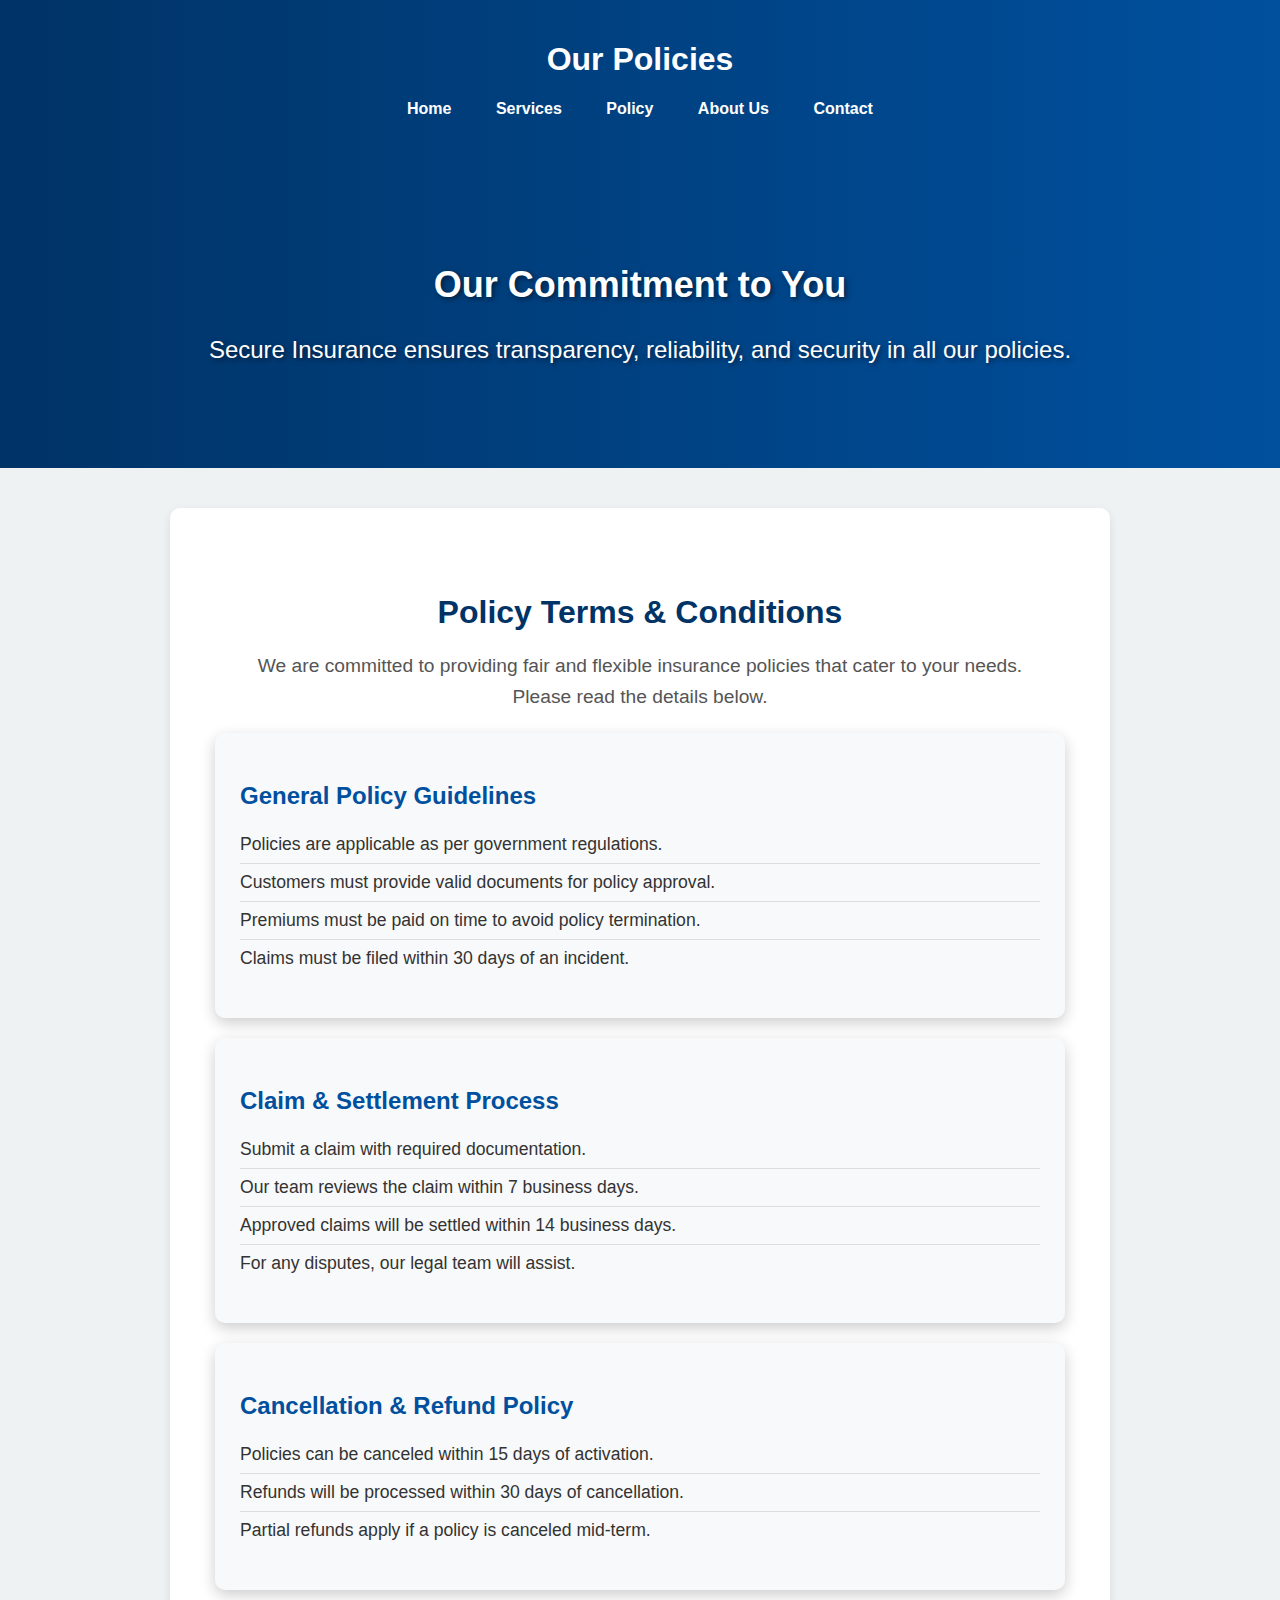
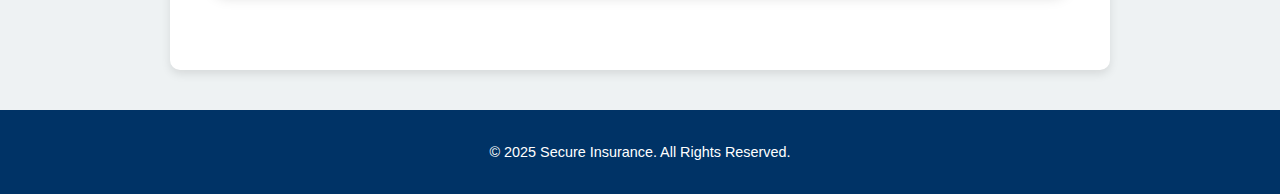
<file: policy.html>
<!DOCTYPE html>
<html lang="en">
<head>
    <meta charset="UTF-8">
    <meta name="viewport" content="width=device-width, initial-scale=1.0">
    <title>Policy - Secure Insurance</title>
    <link rel="stylesheet" href="styles.css">
</head>
<body>
    <header>
        <h1>Our Policies</h1>
        <nav>
            <ul>
                <li><a href="index.html">Home</a></li>
                <li><a href="services.html">Services</a></li>
                <li><a href="policy.html">Policy</a></li>
                <li><a href="about.html">About Us</a></li>
                <li><a href="contact.html">Contact</a></li>
            </ul>
        </nav>
    </header>

    <section class="policy-banner">
        <h2>Our Commitment to You</h2>
        <p>Secure Insurance ensures transparency, reliability, and security in all our policies.</p>
    </section>

    <section class="policy-container">
        <h2>Policy Terms & Conditions</h2>
        <p>We are committed to providing fair and flexible insurance policies that cater to your needs. Please read the details below.</p>

        <div class="policy-box">
            <h3>General Policy Guidelines</h3>
            <ul>
                <li>Policies are applicable as per government regulations.</li>
                <li>Customers must provide valid documents for policy approval.</li>
                <li>Premiums must be paid on time to avoid policy termination.</li>
                <li>Claims must be filed within 30 days of an incident.</li>
            </ul>
        </div>

        <div class="policy-box">
            <h3>Claim & Settlement Process</h3>
            <ul>
                <li>Submit a claim with required documentation.</li>
                <li>Our team reviews the claim within 7 business days.</li>
                <li>Approved claims will be settled within 14 business days.</li>
                <li>For any disputes, our legal team will assist.</li>
            </ul>
        </div>

        <div class="policy-box">
            <h3>Cancellation & Refund Policy</h3>
            <ul>
                <li>Policies can be canceled within 15 days of activation.</li>
                <li>Refunds will be processed within 30 days of cancellation.</li>
                <li>Partial refunds apply if a policy is canceled mid-term.</li>
            </ul>
        </div>
    </section>

    <footer>
        <p>&copy; 2025 Secure Insurance. All Rights Reserved.</p>
    </footer>
</body>
</html>
</file>
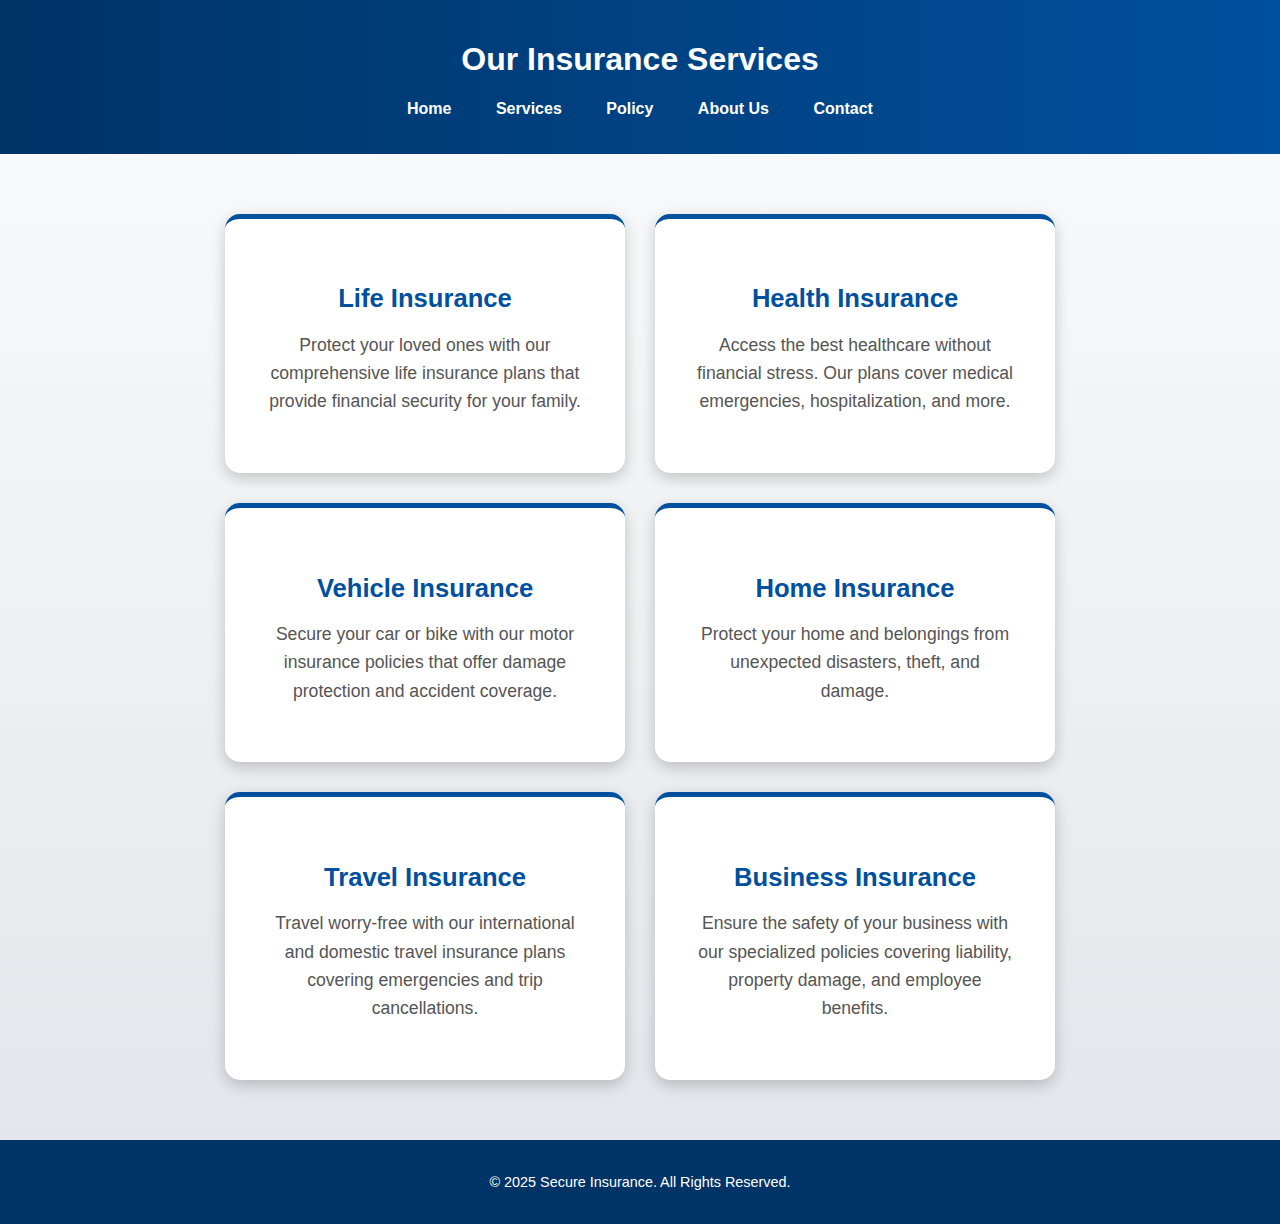
<file: services.html>
<!DOCTYPE html>
<html lang="en">
<head>
    <meta charset="UTF-8">
    <meta name="viewport" content="width=device-width, initial-scale=1.0">
    <title>Services - Secure Insurance</title>
    <link rel="stylesheet" href="styles.css">
</head>
<body>
    <header>
        <h1>Our Insurance Services</h1>
        <nav>
            <ul>
                <li><a href="index.html">Home</a></li>
                <li><a href="services.html">Services</a></li>
                <li><a href="policy.html">Policy</a></li>
                <li><a href="about.html">About Us</a></li>
                <li><a href="contact.html">Contact</a></li>
            </ul>
        </nav>
    </header>
    <section class="service-container">
        <div class="service-box">
            <h3>Life Insurance</h3>
            <p>Protect your loved ones with our comprehensive life insurance plans that provide financial security for your family.</p>
        </div>
        <div class="service-box">
            <h3>Health Insurance</h3>
            <p>Access the best healthcare without financial stress. Our plans cover medical emergencies, hospitalization, and more.</p>
        </div>
        <div class="service-box">
            <h3>Vehicle Insurance</h3>
            <p>Secure your car or bike with our motor insurance policies that offer damage protection and accident coverage.</p>
        </div>
        <div class="service-box">
            <h3>Home Insurance</h3>
            <p>Protect your home and belongings from unexpected disasters, theft, and damage.</p>
        </div>
        <div class="service-box">
            <h3>Travel Insurance</h3>
            <p>Travel worry-free with our international and domestic travel insurance plans covering emergencies and trip cancellations.</p>
        </div>
        <div class="service-box">
            <h3>Business Insurance</h3>
            <p>Ensure the safety of your business with our specialized policies covering liability, property damage, and employee benefits.</p>
        </div>
    </section>
    <footer>
        <p>&copy; 2025 Secure Insurance. All Rights Reserved.</p>
    </footer>
</body>
</html>
</file>
<file: styles.css>
/* General Styles */
body {
    font-family: 'Poppins', sans-serif;
    margin: 0;
    padding: 0;
    text-align: center;
    background-color: #eef2f3;
}

/* Header */
header {
    background: linear-gradient(90deg, #003366, #00509e);
    color: white;
    padding: 20px;
    box-shadow: 0px 4px 10px rgba(0, 0, 0, 0.2);
}
nav ul {
    list-style: none;
    padding: 0;
}
nav ul li {
    display: inline;
    margin: 0 20px;
}
nav ul li a {
    color: white;
    text-decoration: none;
    font-weight: bold;
    transition: color 0.3s;
}
nav ul li a:hover {
    color: #ffcc00;
}

/* Banner Section */
.banner {
    background: url('home-banner.jpg') no-repeat center center/cover;
    color: white;
    padding: 120px 20px;
    font-size: 2rem;
    text-shadow: 2px 2px 5px rgba(0, 0, 0, 0.5);
    display: flex;
    flex-direction: column;
    align-items: center;
    justify-content: center;
    min-height: 400px;
}
.banner p {
    font-size: 1.2rem;
    margin-top: 10px;
    max-width: 600px;
}
.banner .btn {
    margin-top: 20px;
    padding: 12px 30px;
    background: linear-gradient(90deg, #ffcc00, #ff9900);
    color: white;
    font-size: 1.2rem;
    border: none;
    border-radius: 8px;
    cursor: pointer;
    transition: all 0.3s ease-in-out;
    box-shadow: 0px 4px 10px rgba(0, 0, 0, 0.2);
}
.banner .btn:hover {
    background: linear-gradient(90deg, #ff9900, #ff6600);
    transform: scale(1.05);
}

/* Welcome Section */
.welcome {
    background: white;
    padding: 50px 20px;
    text-align: center;
}
.welcome h2 {
    color: #003366;
    font-size: 2rem;
}
.welcome p {
    font-size: 1.2rem;
    color: #333;
    max-width: 800px;
    margin: 0 auto;
    line-height: 1.6;
}
.welcome .btn {
    display: inline-block;
    margin-top: 20px;
    padding: 10px 25px;
    font-size: 1.1rem;
    background: #00509e;
    color: white;
    border-radius: 5px;
    transition: 0.3s;
}
.welcome .btn:hover {
    background: #003366;
}

/* Why Choose Us Section */
.why-choose {
    background: #f8f9fa;
    padding: 60px 20px;
}
.why-choose h2 {
    color: #003366;
    font-size: 2rem;
    margin-bottom: 20px;
}
.features {
    display: flex;
    justify-content: center;
    flex-wrap: wrap;
    gap: 30px;
    margin-top: 20px;
}
.feature-box {
    background: white;
    padding: 20px;
    width: 300px;
    text-align: center;
    border-radius: 10px;
    box-shadow: 0px 4px 10px rgba(0, 0, 0, 0.2);
    transition: transform 0.3s;
}
.feature-box h3 {
    color: #00509e;
}
.feature-box p {
    font-size: 1rem;
    color: #555;
}
.feature-box:hover {
    transform: translateY(-5px);
}

/* Testimonials */
.testimonials {
    background: #00509e;
    color: white;
    padding: 60px 20px;
    text-align: center;
}
.testimonials h2 {
    font-size: 2rem;
    margin-bottom: 20px;
}
.testimonial-box {
    background: rgba(255, 255, 255, 0.2);
    padding: 20px;
    width: 80%;
    max-width: 500px;
    margin: 20px auto;
    border-radius: 10px;
    box-shadow: 0px 4px 10px rgba(0, 0, 0, 0.2);
}
.testimonial-box p {
    font-size: 1.1rem;
    font-style: italic;
}
.testimonial-box h4 {
    margin-top: 10px;
    font-size: 1rem;
}

/* contact style */
.contact-form {
    background: white;
    padding: 50px;
    max-width: 600px;
    margin: 50px auto;
    border-radius: 10px;
    box-shadow: 0px 5px 15px rgba(0, 0, 0, 0.2);
}
.contact-form h2 {
    color: #003366;
    font-size: 2rem;
    margin-bottom: 20px;
}
.contact-form p {
    font-size: 1.1rem;
    color: #333;
}
.contact-form form {
    display: flex;
    flex-direction: column;
    align-items: center;
}
.contact-form form input, .contact-form form textarea {
    width: 90%;
    padding: 12px;
    margin: 10px 0;
    border-radius: 5px;
    border: 1px solid #ccc;
    box-shadow: 0px 2px 5px rgba(0, 0, 0, 0.1);
}
.contact-form button {
    background: linear-gradient(90deg, #ffcc00, #ff9900);
    color: white;
    padding: 12px 25px;
    border: none;
    border-radius: 5px;
    cursor: pointer;
    font-size: 1rem;
    font-weight: bold;
    transition: background 0.3s;
    box-shadow: 0px 3px 8px rgba(0, 0, 0, 0.2);
}
.contact-form button:hover {
    background: linear-gradient(90deg, #ff9900, #ff6600);
}

/* Contact Info */
.contact-info {
    margin-top: 30px;
    padding: 20px;
    background: #00509e;
    color: white;
    border-radius: 10px;
    max-width: 600px;
    margin: 20px auto;
    box-shadow: 0px 4px 10px rgba(0, 0, 0, 0.2);
}
.contact-info h3 {
    font-size: 1.5rem;
}
.contact-info p {
    font-size: 1.1rem;
    margin: 5px 0;
}


/* Services Page */
.service-container {
    display: flex;
    flex-wrap: wrap;
    justify-content: center;
    gap: 30px;
    padding: 60px 20px;
    background: linear-gradient(180deg, #f8f9fa, #e3e6ea);
}
.service-box {
    background: white;
    padding: 40px;
    border-radius: 15px;
    width: 320px;
    text-align: center;
    box-shadow: 0px 5px 15px rgba(0, 0, 0, 0.2);
    transition: transform 0.3s, box-shadow 0.3s;
    border-top: 5px solid #00509e;
    position: relative;
}
.service-box h3 {
    color: #00509e;
    font-size: 1.6rem;
    margin-bottom: 15px;
}
.service-box p {
    font-size: 1.1rem;
    color: #555;
    line-height: 1.6;
}
.service-box:hover {
    transform: translateY(-10px);
    box-shadow: 0px 10px 20px rgba(0, 0, 0, 0.3);
    border-top: 5px solid #ff9900;
}

/* Policy Page */
.policy-banner {
    background: linear-gradient(90deg, #003366, #00509e);
    color: white;
    padding: 80px 20px;
    text-align: center;
    font-size: 1.5rem;
    text-shadow: 2px 2px 5px rgba(0, 0, 0, 0.5);
}
.policy-container {
    background: white;
    padding: 60px 20px;
    text-align: center;
    box-shadow: 0px 4px 10px rgba(0, 0, 0, 0.1);
    max-width: 900px;
    margin: 40px auto;
    border-radius: 10px;
}
.policy-container h2 {
    color: #003366;
    font-size: 2rem;
    margin-bottom: 20px;
}
.policy-container p {
    font-size: 1.2rem;
    color: #555;
    max-width: 800px;
    margin: 0 auto 20px;
    line-height: 1.6;
}
.policy-box {
    background: #f8f9fa;
    padding: 25px;
    border-radius: 10px;
    box-shadow: 0px 5px 15px rgba(0, 0, 0, 0.2);
    margin: 20px auto;
    max-width: 800px;
    text-align: left;
}
.policy-box h3 {
    color: #00509e;
    font-size: 1.5rem;
    margin-bottom: 15px;
}
.policy-box ul {
    list-style: none;
    padding: 0;
}
.policy-box ul li {
    font-size: 1.1rem;
    color: #333;
    padding: 8px 0;
    border-bottom: 1px solid #ddd;
}
.policy-box ul li:last-child {
    border-bottom: none;
}

/* About Page Banner */
.about-banner {
    background: url('about-banner.jpg') no-repeat center center/cover;
    color: white;
    padding: 100px 20px;
    text-align: center;
    font-size: 1.8rem;
    text-shadow: 2px 2px 5px rgba(0, 0, 0, 0.5);
}

/* About Page Content */
.about-content {
    background: white;
    padding: 60px 20px;
    text-align: center;
    box-shadow: 0px 4px 10px rgba(0, 0, 0, 0.1);
    max-width: 900px;
    margin: 40px auto;
    border-radius: 10px;
}
.about-content h2 {
    color: #003366;
    font-size: 2rem;
    margin-bottom: 20px;
}
.about-content p {
    font-size: 1.2rem;
    color: #333;
    line-height: 1.6;
}
.about-content h3 {
    margin-top: 30px;
    color: #00509e;
    font-size: 1.5rem;
}

/* Features Section */
.about-features {
    display: flex;
    justify-content: center;
    flex-wrap: wrap;
    gap: 30px;
    margin-top: 30px;
}
.feature-box {
    background: white;
    padding: 20px;
    width: 280px;
    text-align: center;
    border-radius: 10px;
    box-shadow: 0px 4px 10px rgba(0, 0, 0, 0.2);
    transition: transform 0.3s;
}
.feature-box h4 {
    color: #00509e;
    font-size: 1.3rem;
}
.feature-box p {
    font-size: 1rem;
    color: #555;
}
.feature-box:hover {
    transform: translateY(-5px);
}

/* Footer */
footer {
    background: #003366;
    color: white;
    padding: 20px;
    font-size: 0.9rem;
}
</file>
